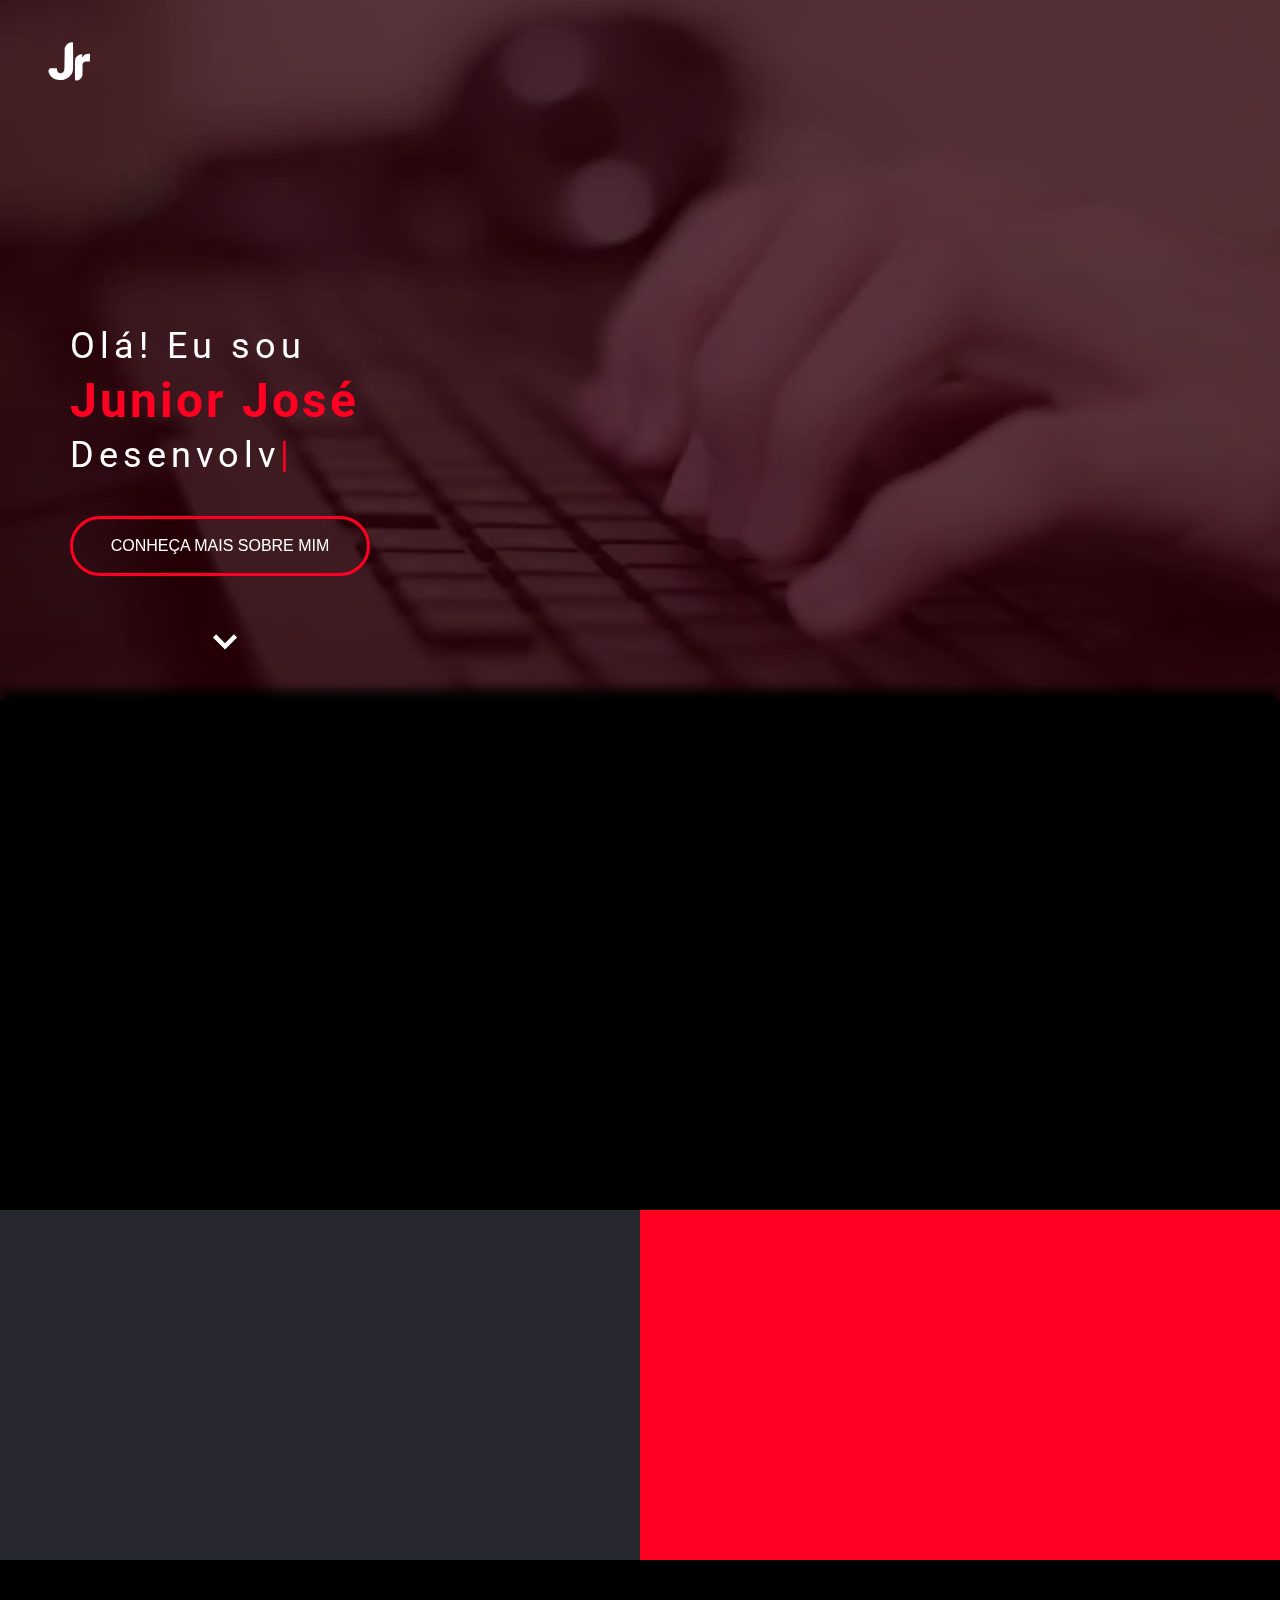
<file: index.html>
<!DOCTYPE html>
<html lang="pt-br">
<head>
    <meta charset="UTF-8">
    <meta http-equiv="X-UA-Compatible" content="IE=edge">
    <meta name="viewport" content="width=device-width, initial-scale=1.0">
    <link rel="stylesheet" href="/assets/css/style.css">
    <link href="https://unpkg.com/aos@2.3.1/dist/aos.css" rel="stylesheet">
    <link rel="icon" href="/assets/media/Logo.svg">
    <link rel="preconnect" href="https://fonts.gstatic.com">
    <link rel="shortcut icon" href="/assets/media/favicon.ico" type="image/x-icon">
    
    
    <title>Junior's portfolio</title>
</head>
<body>
    
<header>
    <div class="logo"><img src="/assets//media/Logo.svg" alt=""></div>
</header>

<main>
    <div class="overlay"></div>
    <video src="/assets/media/Backgroundloop.mp4" muted loop autoplay></video>
    
    <div class="container">
        <div class="main-area">
            <span>Olá! Eu sou</span>
            <h2>Junior José</h2>
            <span id="message"></span> 
            <button>CONHEÇA MAIS SOBRE MIM</button>
            <div class="arrow">
               <img src="/assets/media/arrow logo.svg" alt="">  
            </div>
            
        </div>
    </div>
</main>

<article>
    <div class="container">
        <div class="about-area">
            <div class="about1" data-aos='fade-right' data-aos-offset="250" data-aos-duration="3000" >
                <img class='key1' src="/assets/media/{.svg" alt="">
                <h3>Meu nome é <span>Junior José</span>, sou <span>desenvolvedor</span>, meu foco é resolver problemas por meio de algoritmos.</h3>
            </div>
            <div class="about2" data-aos="fade-left" data-aos-offset="100" data-aos-duration="3000" >
                <h3>Estudante de <span>Ciência da Computação-UFCG</span>, atualmente, busco aprimorar-me no deselvolvimento web.</h3>
                <img src="/assets/media/}.svg" alt="">
            </div>
        </div>
    </div>
</article>

<section>
    <div class="asp">
        <div class="left">
        <div class="left-text" data-aos='fade-right' data-aos-duration="3000">
            <div class="left-title">Aspirante a Front-end Developer</div>
            <div class="left-desc">Desenvolvo o básico do Front-end, viso ser um ninja javascript.</div>
        </div>
        </div>
        <div class="right">
            <div class="right-text" data-aos='fade-left' data-aos-duration="3000">
                <div class="right-title">Aspirante a Back-end Developer</div>
                <div class="right-desc">Aprofundando meus conhecimentos em Python e Java.</div>
            </div>
        </div>
    </div>
    
</section>



<section>
    <div class="container">
        <div class="title" data-aos='fade-up' data-aos-delay="500" data-aos-duration="3000">Minhas skills</div>

        <div class="stack-area">
            <div class="stack1" data-aos='fade-left' data-aos-offset="300" data-aos-delay="500" data-aos-duration="3000">
                <img src="/assets/media/Group 2.svg" alt="">
                <div class="stack1-text">
                    <div class="">
                        <div class="stack-title">Python</div>
                        <div class="stack-desc">2 anos de experiência</div>
                    </div>
                    <div class="">
                        <div class="stack-title">Java</div>
                        <div class="stack-desc">1 anos de experiência</div>
                    </div>
                    <div class="">
                        <div class="stack-title">JAVASCRIPT</div>
                        <div class="stack-desc">3 meses de experiência</div>
                    </div>
                </div>
            </div>
            <img src="/assets/media/tela-carreira 1.svg" alt="" data-aos='fade-up' data-aos-duration="3000">
            <div class="stack2" data-aos='fade-right' data-aos-delay="500" data-aos-duration="3000">
                <div class="stack2-text">
                    <div class="">
                        <div class="stack-title">HTML5</div>
                        <div class="stack-desc">4 meses de experiência</div>
                    </div>
                    <div class="">
                        <div class="stack-title">CSS3</div>
                        <div class="stack-desc">4 meses de experiência</div>
                    </div>
                    <div class="">
                        <div class="stack-title">REACTJS</div>
                        <div class="stack-desc">1 mês de experiência</div>
                    </div>
                </div>
                <img src="/assets/media/Group 2.svg" alt="">
            </div>
        </div>

    </div>
</section>


<main class="cards" data-aos="fade-up">
    <section class="card project" data-aos='fade-up' data-aos-delay="100" data-aos-duration="3000">
        <div class="icon">
            <img src="../assets/media/code-solid.svg" alt="project">
        </div>
        <h3>Snake Game.</h3>
        <span>Jogo feito em Python, usando a biblioteca Pygame.</span>
        <button><a href="https://github.com/juniorjse/Snake-Game" target="blank">Saiba mais</a></button>
    </section>
    <section class="card project" data-aos='fade-up' data-aos-delay="300" data-aos-duration="3000">
        <div class="icon">
            <img src="../assets/media/code-solid.svg" alt="project">
        </div>
        <h3>Stopwatch.</h3>
        <span>Cronometro digital feito com HTML5, CSS3 e JavaScript.</span>
        <button><a href="https://github.com/juniorjse/Stopwatch" target="blank">Saiba mais</a></button>
    </section>
    <section class="card project" data-aos='fade-up' data-aos-delay="300" data-aos-duration="3000">
        <div class="icon">
            <img src="../assets/media/code-solid.svg" alt="project">
        </div>
        <h3>Landing page AstroBot.</h3>
        <span>Landing page do AstroBot, da Playstation, feito com HTML5, CSS3, JavaScript e jQuery.</span>
        <button><a href="https://github.com/juniorjse/Landing_Page_Astro" target="blank">Saiba mais</a></button>
    </section>
</main>




<section>
    
    <div class="container">
        <div class="title" data-aos="fade-up" data-aos-delay="500" data-aos-duration="3000">Contato</div>
        <div class="contact">
            <a class="linkedin" href="https://www.linkedin.com/in/junior-j-silva" target="_blank" data-aos='fade-up' data-aos-delay="100" data-aos-duration="3000"><img src="/assets/media/Linkedin.svg" alt=""></a>
            <a class="git" href="https://github.com/juniorjse" target="_blank" data-aos='fade-up' data-aos-delay="200" data-aos-duration="3000"><img src="/assets/media/Github.svg" alt=""></a>
            <a class="email" href="mailto:junior.silva@ccc.ufcg.edu.br" target="_blank" data-aos='fade-up' data-aos-delay="300" data-aos-duration="3000"><img src="/assets/media/Email.svg" alt=""></a>
            <a class="wp" href="https://api.whatsapp.com/send?phone=5583998167876&text=Ol%C3%A1%20Junior%2C%20vim%20atrav%C3%A9s%20do%20seu%20portf%C3%B3lio." target="_blank" data-aos='fade-up' data-aos-delay="400" data-aos-duration="3000"><img src="/assets/media/Wp.svg" alt=""></a>
        </div>
    </div>
</section>
<div class="footer-line"></div>
<footer>
    <div class="container">
        <div class="footer-area">
            <div class="copy">© 2022 Junior José |<span style="color: rgb(0, 0, 0);">.</span></div>
            <div class="powered">Powered by <img src="/assets/media/Logo.svg" alt=""></div>
        </div>
    </div>
</footer>


</body>

<script src="/script.js"></script>
<script src="https://unpkg.com/aos@2.3.1/dist/aos.js"></script>
<script>AOS.init();</script>
</html>
</file>
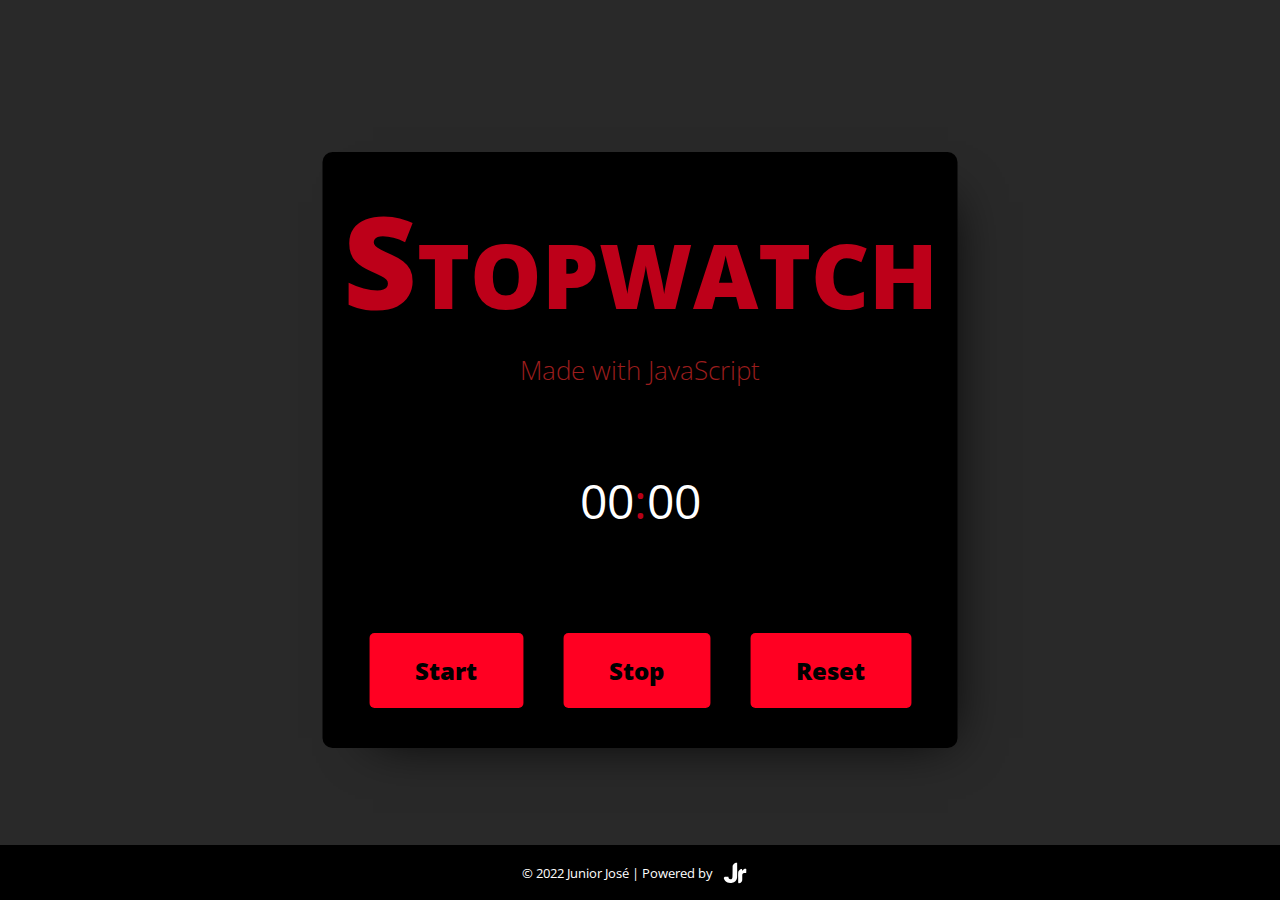
<file: 01-Stopwatch/index.html>
<!DOCTYPE html>
<html lang="pt-br">
<head>
    <meta charset="UTF-8">
    <meta http-equiv="X-UA-Compatible" content="IE=edge">
    <meta name="viewport" content="width=device-width, initial-scale=1.0">
    <meta http-equiv="X-UA-Compatible" content="ie=edge" />
    <title>Stopwatch</title>
    <link rel="stylesheet" href="styles/style.css">
    <link rel="shortcut icon" href="/assets/media/favicon.ico" type="image/x-icon">

</head>
<body>
  <main>
    <header>
        <h1>Stopwatch</h1>
        <h2>Made with JavaScript</h2>
    </header>
    <p><span id="seconds">00</span>:<span id="tens">00</span></p>

    <section  class="btn-wrapper">
        <button id="btn-start">Start</button>
        <button id="btn-stop">Stop</button>
        <button id="btn-reset">Reset</button>

    </section>
  </main>
  <div class="footer-line"></div>
  <footer>
      <div class="container">
          <div class="footer-area">
              <div class="copy">© 2022 Junior José |<span style="color: rgb(0, 0, 0);">.</span></div>
              <div class="powered">Powered by <img src="/assets/media/Logo.svg" alt=""></div>
          </div>
      </div>
  </footer>
</body>
<script src="js/scripts.js"></script>
</html>
</file>
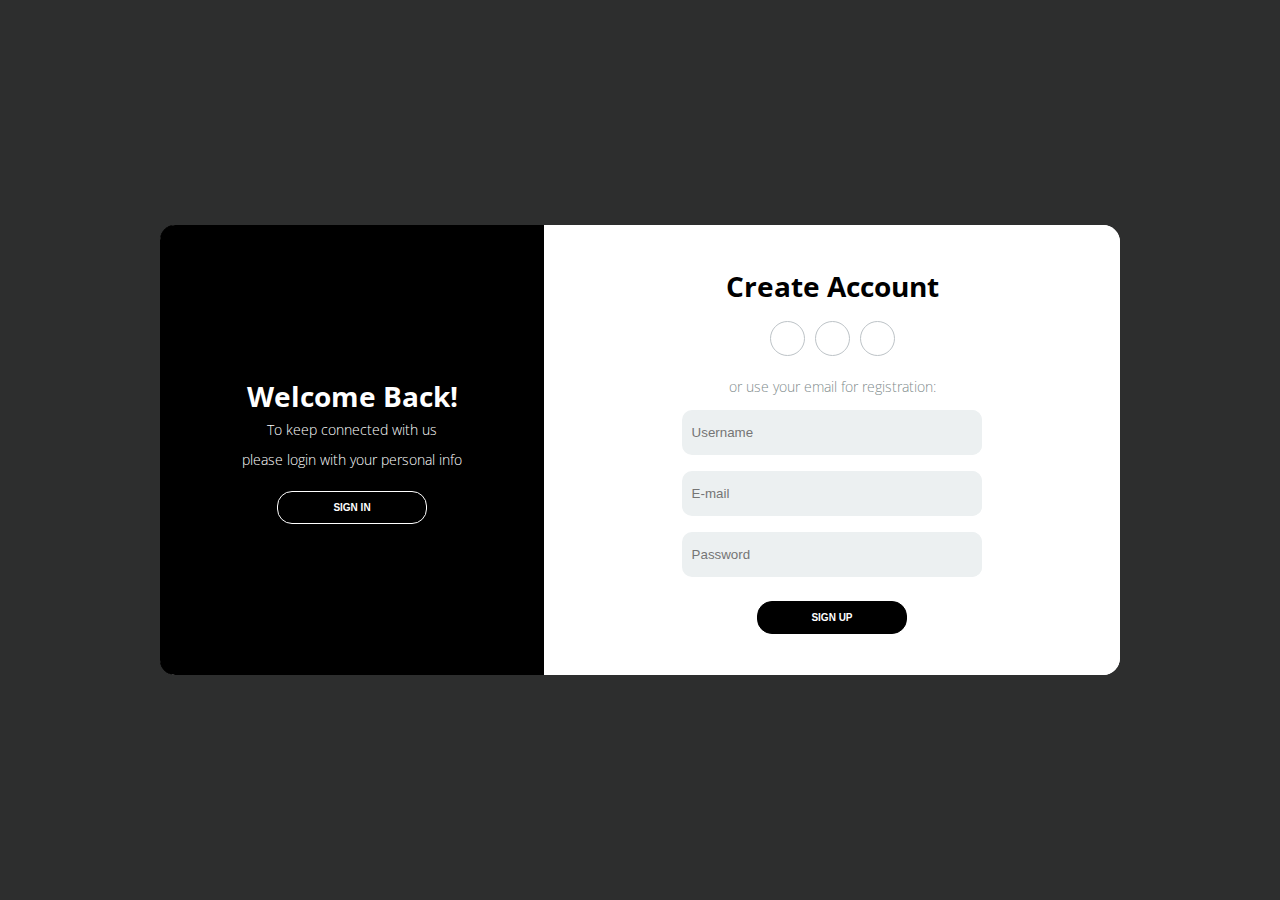
<file: 02-login_signup/index.html>
<!DOCTYPE html>
<html lang="pt-br">
  <head>
    <meta charset="UTF-8" />
    <meta name="viewport" content="width=device-width, initial-scale=1.0" />
    <meta http-equiv="X-UA-Compatible" content="ie=edge" />
    <title>Login</title>
    <link rel="stylesheet" href="css/style.css" />
    <link rel="shortcut icon" href="/assets/media/favicon.ico" type="image/x-icon">


    <link
      rel="stylesheet"
      href="https://use.fontawesome.com/releases/v5.8.2/css/all.css"
      integrity="sha384-oS3vJWv+0UjzBfQzYUhtDYW+Pj2yciDJxpsK1OYPAYjqT085Qq/1cq5FLXAZQ7Ay"
      crossorigin="anonymous"
    />
  </head>
  <body>
    <div class="container">
      <div class="content first-content">
        <div class="first-column">
          <h2 class="title title-primary">welcome back!</h2>
          <p class="description description-primary">
            To keep connected with us
          </p>
          <p class="description description-primary">
            please login with your personal info
          </p>
          <button id="signin" class="btn btn-primary">sign in</button>
        </div>
        <div class="second-column">
          <h2 class="title title-second">create account</h2>
          <div class="social-media">
            <ul class="list-social-media">
              <a class="link-social-media" href="#">
                <li class="item-social-media">
                  <i class="fab fa-twitter"></i>
                </li>
              </a>
              <a class="link-social-media" href="#">
                <li class="item-social-media">
                  <i class="fab fa-google-plus-g"></i>
                </li>
              </a>
              <a class="link-social-media" href="#">
                <li class="item-social-media">
                  <i class="fab fa-linkedin-in"></i>
                </li>
              </a>
            </ul>
          </div>
          <!-- social media -->
          <p class="description description-second">
            or use your email for registration:
          </p>
          <form class="form">
            <label class="label-input" for="">
              <i class="far fa-user icon-modify"></i>
              <input type="text" placeholder="Username" />
            </label>

            <label class="label-input" for="">
              <i class="far fa-envelope icon-modify"></i>
              <input type="email" placeholder="E-mail" />
            </label>

            <label class="label-input" for="">
              <i class="fas fa-lock icon-modify"></i>
              <input type="password" placeholder="Password" />
            </label>

            <button class="btn btn-second">sign up</button>
          </form>
        </div>
        <!-- second column -->
      </div>
      <!-- first content -->
      <div class="content second-content">
        <div class="first-column">
          <h2 class="title title-primary">hello, friend!</h2>
          <p class="description description-primary">
            Enter your personal details
          </p>
          <p class="description description-primary">
            and start journey with us
          </p>
          <button id="signup" class="btn btn-primary">sign up</button>
        </div>
        <div class="second-column">
          <h2 class="title title-second">sign in</h2>
          <div class="social-media">
            <ul class="list-social-media">
              <a class="link-social-media" href="#">
                <li class="item-social-media">
                  <i class="fab fa-twitter"></i>
                </li>
              </a>
              <a class="link-social-media" href="#">
                <li class="item-social-media">
                  <i class="fab fa-google-plus-g"></i>
                </li>
              </a>
              <a class="link-social-media" href="#">
                <li class="item-social-media">
                  <i class="fab fa-linkedin-in"></i>
                </li>
              </a>
            </ul>
          </div>
          <!-- social media -->
          <p class="description description-second">
            or use your email account:
          </p>
          <form class="form">
            <label class="label-input" for="">
              <i class="far fa-envelope icon-modify"></i>
              <input type="email" placeholder="E-mail" />
            </label>

            <label class="label-input" for="">
              <i class="fas fa-lock icon-modify"></i>
              <input type="password" placeholder="Password" />
            </label>

            <a class="password" href="#">forgot your password?</a>
            <button class="btn btn-second">sign in</button>
          </form>
        </div>
        <!-- second column -->
      </div>
      <!-- second-content -->
    </div>
    <script src="js/app.js"></script>
  </body>
</html>
</file>
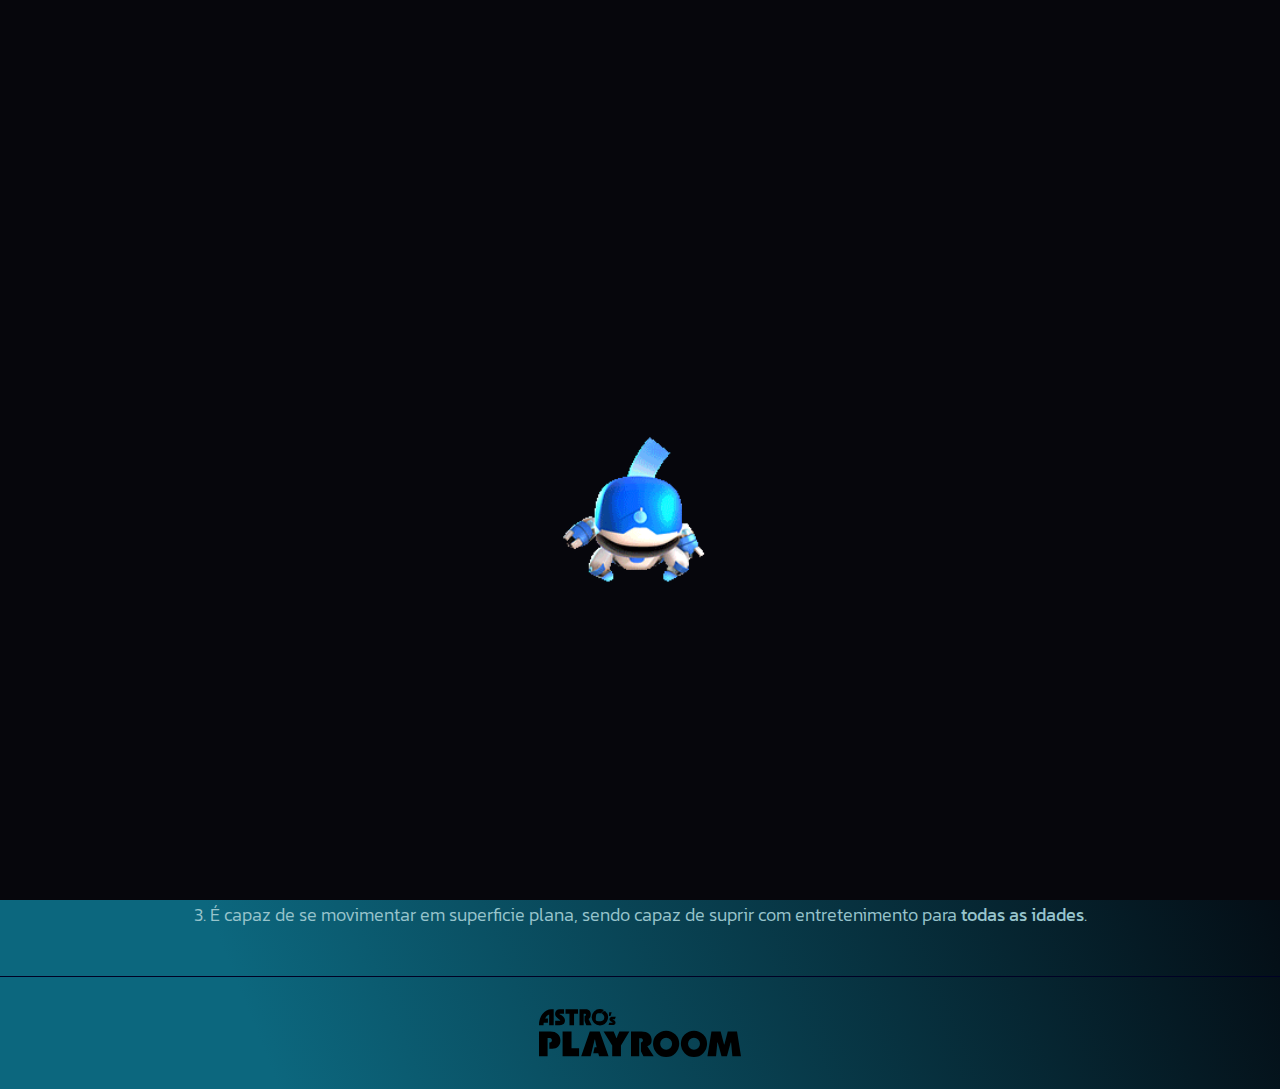
<file: 03-landing-astro/index.html>
<!DOCTYPE html>
<html lang="pt-br">
<head>
    <meta charset="UTF-8">
    <meta http-equiv="X-UA-Compatible" content="IE=edge">
    <meta name="viewport" content="width=device-width, initial-scale=1.0">
    <meta name="description" content="Um bot que irá moderar e deixar a sua comunidade segura e fácil">
    <link rel="stylesheet" type="text/css" href="styles.css">
    <script type="text/javascript" src="astro.js"></script>
    <link rel="shortcut icon" href="./img/favicon.ico" type="image/x-icon">
    <title>Astro's Room</title>
</head>


<body>

<div id="preload" class="preload"></div>


    <header class="cabecalho">
        <img class="cabecalho-imagem" src="img/Logo.png" alt="Logo Playstation">
        <nav class="cabecalho-menu">
            <a class="cabecalho-menu-item">Página Inicial</a>
            <a  class="cabecalho-menu-item">Interações</a>
            <a  class="cabecalho-menu-item">Produtos Astro's</a>
            <a  class="cabecalho-menu-item">Comandos</a>
        </nav>
    </header>

    <main class="conteudo">
        <section class="conteudo-principal">
          <div class="conteudo-principal-escrito">
            <h1 class="conteudo-principal-titulo">Astro's Room</h1>
            <h2 class="conteudo-principal-subtitulo">Para comandos de voz, diga <strong>Astro's</strong>!</h2>
            <button class="conteudo-principal-escrito-botao">Saiba mais</button>
          </div>
          <img class="conteudo-principal-imagem"src="img/Astro's Playroom Render.png" alt="Astro's Playroom">  
        </section>

        <section class="conteudo-secundario">
            <h3 class="conteudo-secundario-titulo">O que ele/ela faz por você?</h3>
            <p class="conteudo-secundario-paragrafo">1. Conecta com qualquer <strong>dispositivo de voz</strong>, sem necessidade de intermediações para <strong>dispositivos desatualizados</strong>.</p>
            <p class="conteudo-secundario-paragrafo">2. Consegue conectar e reconhecer comandos de voz mesmo em <strong>modo off-line</strong>.</p>
            <p class="conteudo-secundario-paragrafo">3. É capaz de se movimentar em superficie plana, sendo capaz de suprir com entretenimento para <strong>todas as idades</strong>.</p>
        </section>
    </main>

    <footer class="rodape">
        <img class="rodape-imagem"src="img/Nome Astro's Playroom.svg" alt="Astro's Playroom">
    </footer>
</body>


</html>
</file>
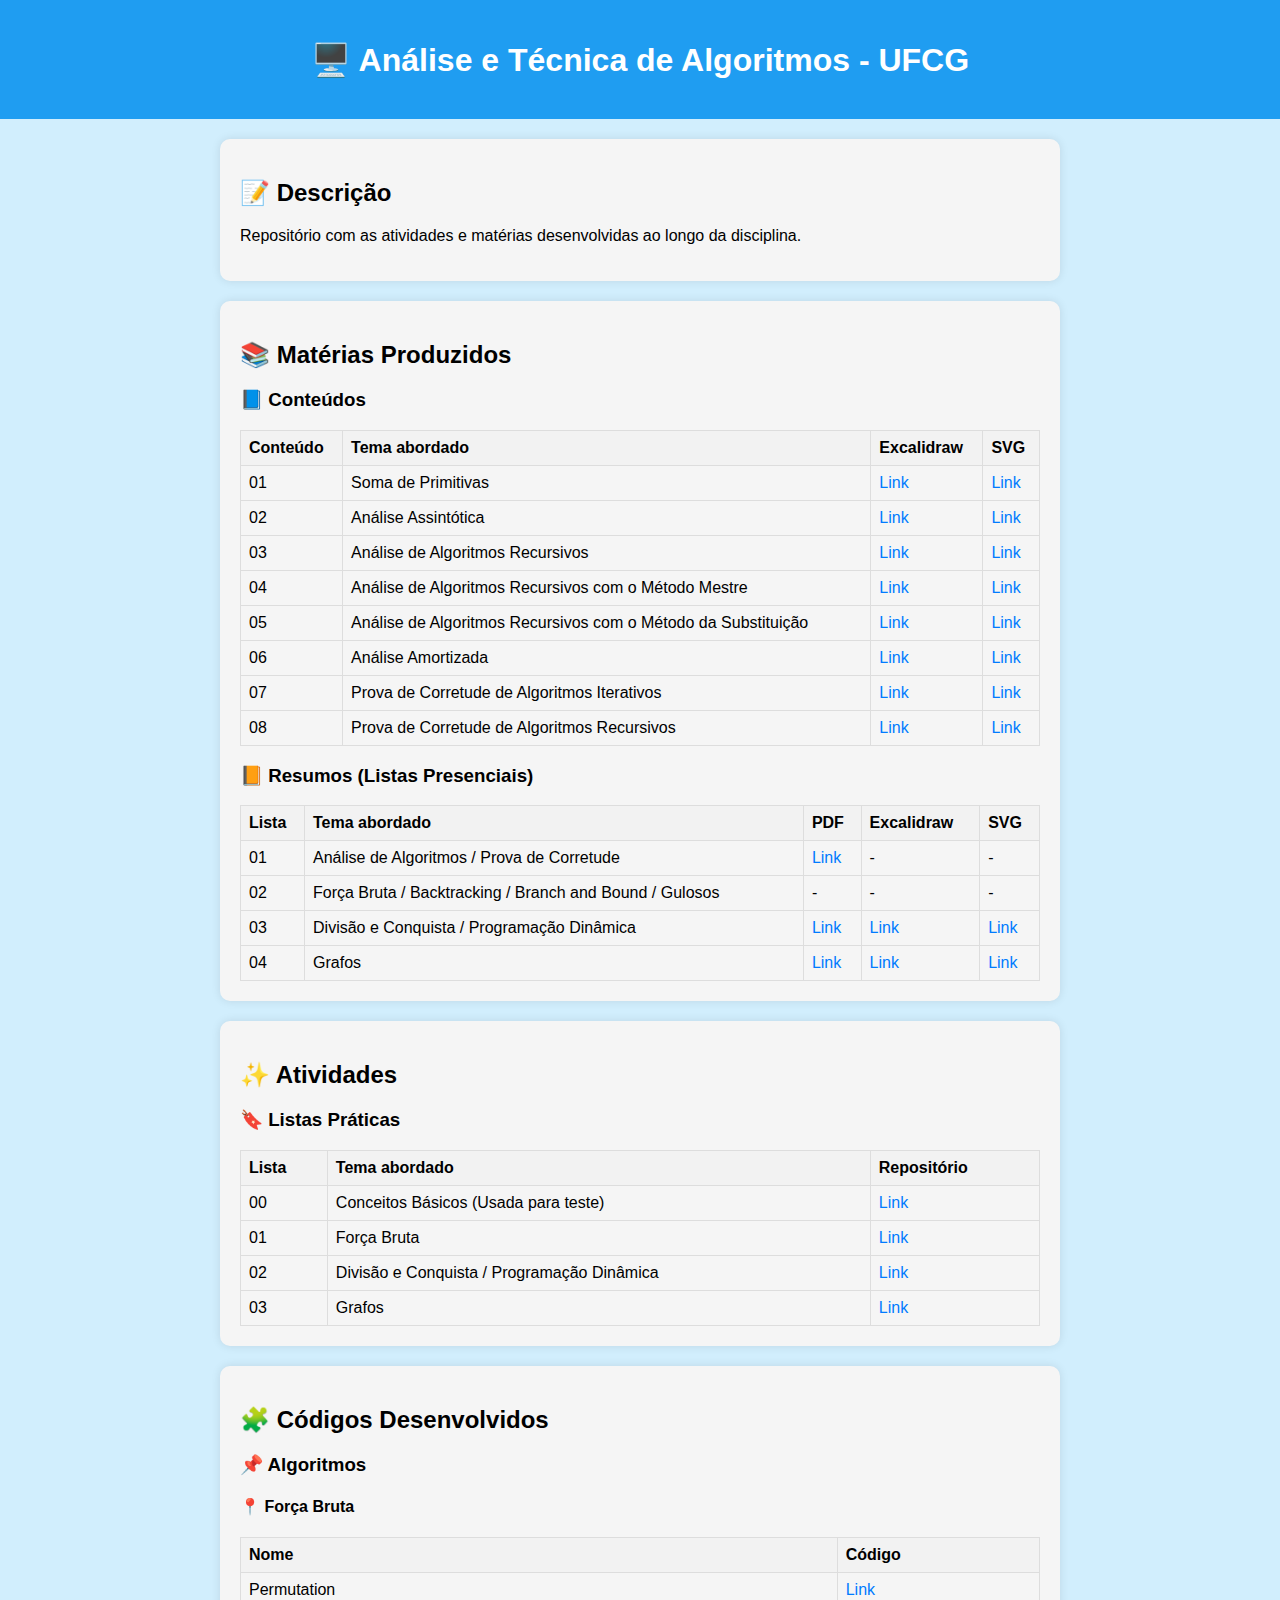
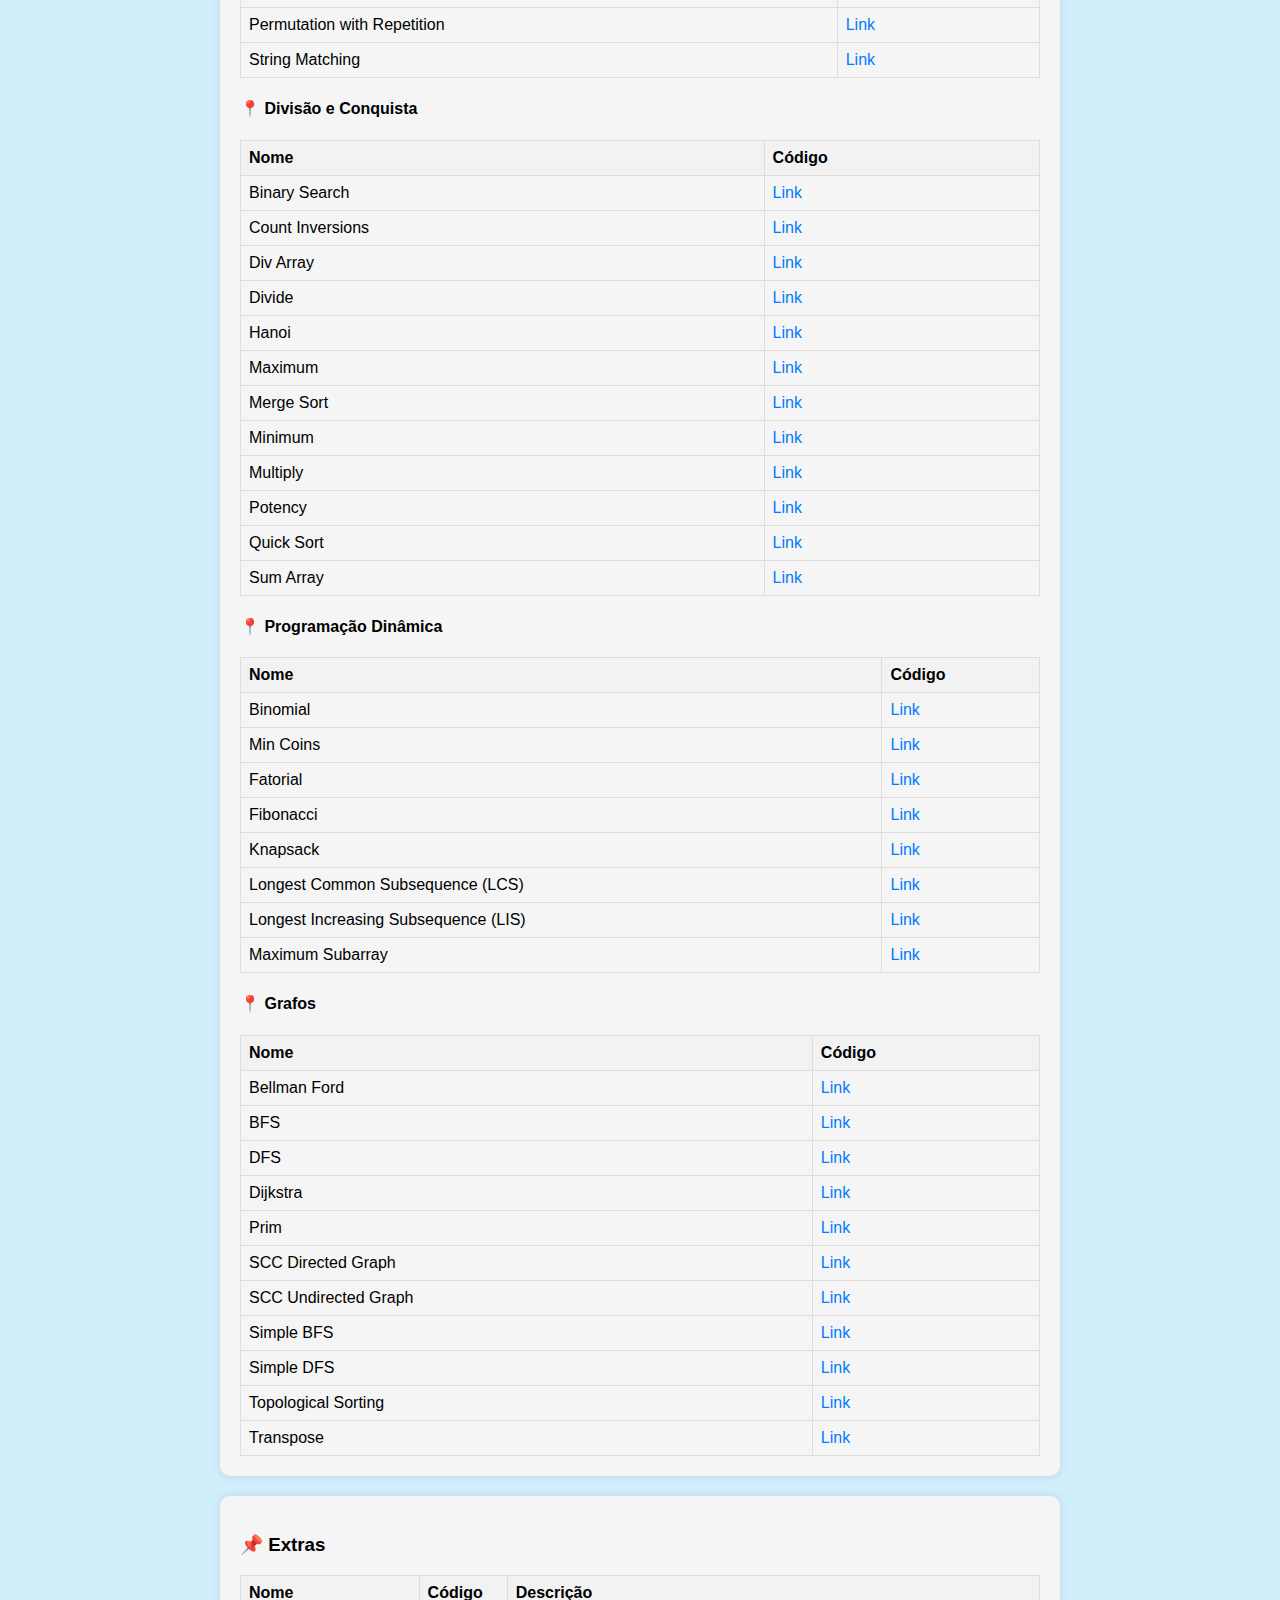
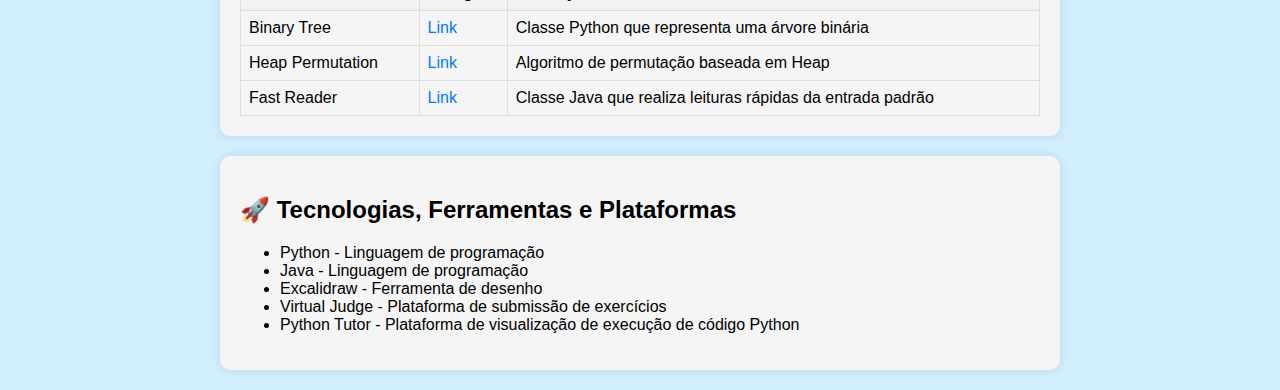
<file: LATA/README.html>
<!DOCTYPE html>
<html lang="en">

<head>
  <meta charset="UTF-8">
  <meta http-equiv="X-UA-Compatible" content="IE=edge">
  <meta name="viewport" content="width=device-width, initial-scale=1.0">
  <title>Análise e Técnica de Algoritmos - UFCG</title>
  <style>
    /* Your CSS styles here */
    body {
      font-family: Arial, sans-serif;
      margin: 0;
      padding: 0;
      background-color: rgb(209, 238, 253);
    }

    header {
      background-color: #1f9df1;
      color: white;
      padding: 20px;
      text-align: center;
    }

    h1 {
      margin-bottom: 20px;
    }

    .center {
      display: flex;
      justify-content: center;
      align-items: center;
      min-height: 100vh;
      flex-direction: column;
    }

    .section {
      padding: 20px;
      max-width: 800px;
      margin: 20px auto;
      background-color: #f5f5f5;
      border-radius: 10px;
      box-shadow: 0 0 10px rgba(0, 0, 0, 0.1);
    }

    .table {
      border-collapse: collapse;
      width: 100%;
    }

    th,
    td {
      border: 1px solid #ddd;
      padding: 8px;
      text-align: left;
    }

    th {
      background-color: #f2f2f2;
    }

    a {
      color: #007bff;
      text-decoration: none;
    }

    a:hover {
      text-decoration: underline;
    }
  </style>
</head>

<body>
  <header>
    <h1>🖥️ Análise e Técnica de Algoritmos - UFCG</h1>
  </header>

  <div class="section">
    <h2>📝 Descrição</h2>
    <p>Repositório com as atividades e matérias desenvolvidas ao longo da disciplina.</p>
  </div>



  <div class="section">
    <h2>📚 Matérias Produzidos</h2>
    <h3>📘 Conteúdos</h3>
    <table class="table">
      <tr>
        <th>Conteúdo</th>
        <th>Tema abordado</th>
        <th>Excalidraw</th>
        <th>SVG</th>
      </tr>
      <tr>
        <td>01</td>
        <td>Soma de Primitivas</td>
        <td><a href="materias/conteudos/1.%20soma_primitivas.excalidraw" target="blank">Link</a></td>
        <td><a href="materias/conteudos/1.%20soma_primitivas.svg" target="blank">Link</a></td>
      </tr>
      <tr>
        <td>02</td>
        <td>Análise Assintótica</td>
        <td><a href="materias/conteudos/2.%20analise_assintotica.excalidraw" target="blank">Link</a></td>
        <td><a href="materias/conteudos/2.%20analise_assintotica.svg" target="blank">Link</a></td>
      </tr>
      <tr>
        <td>03</td>
        <td>Análise de Algoritmos Recursivos</td>
        <td><a href="materias/conteudos/3.%20analise_algoritmo_recursivo.excalidraw" target="blank">Link</a></td>
        <td><a href="materias/conteudos/3.%20analise_algoritmo_recursivo.svg" target="blank">Link</a></td>
      </tr>
      <tr>
        <td>04</td>
        <td>Análise de Algoritmos Recursivos com o Método Mestre</td>
        <td><a href="materias/conteudos/4.%20analise_algoritmo_recursivo_metodo_mestre.excalidraw" target="blank">Link</a></td>
        <td><a href="materias/conteudos/4.%20analise_algoritmo_recursivo_metodo_mestre.svg" target="blank">Link</a></td>
      </tr>
      <tr>
        <td>05</td>
        <td>Análise de Algoritmos Recursivos com o Método da Substituição</td>
        <td><a href="materias/conteudos/5.%20analise_algoritmo_recursivo_metodo_substituicao.excalidraw" target="blank">Link</a></td>
        <td><a href="materias/conteudos/5.%20analise_algoritmo_recursivo_metodo_substituicao.svg" target="blank">Link</a></td>
      </tr>
      <tr>
        <td>06</td>
        <td>Análise Amortizada</td>
        <td><a href="materias/conteudos/6.%20analise_amortizada.excalidraw" target="blank">Link</a></td>
        <td><a href="materias/conteudos/6.%20analise_amortizada.svg" target="blank">Link</a></td>
      </tr>
      <tr>
        <td>07</td>
        <td>Prova de Corretude de Algoritmos Iterativos</td>
        <td><a href="materias/conteudos/7.%20prova%20_de_corretude_de_algoritmos_iterativos.excalidraw" target="blank">Link</a></td>
        <td><a href="materias/conteudos/7.%20prova%20_de_corretude_de_algoritmos_iterativos.svg" target="blank">Link</a></td>
      </tr>
      <tr>
        <td>08</td>
        <td>Prova de Corretude de Algoritmos Recursivos</td>
        <td><a href="materias/conteudos/8.%20prova%20_de_corretude_de_algoritmos_recursivos.excalidraw" target="blank">Link</a></td>
        <td><a href="materias/conteudos/8.%20prova%20_de_corretude_de_algoritmos_recursivos.svg" target="blank">Link</a></td>
      </tr>
    </table>

    <h3>📙 Resumos (Listas Presenciais)</h3>
    <table class="table">
      <tr>
        <th>Lista</th>
        <th>Tema abordado</th>
        <th>PDF</th>
        <th>Excalidraw</th>
        <th>SVG</th>
      </tr>
      <tr>
        <td>01</td>
        <td>Análise de Algoritmos / Prova de Corretude</td>
        <td><a href="materias/resumos/Lista_01.pdf" target="blank">Link</a></td>
        <td>-</td>
        <td>-</td>
      </tr>
      <tr>
        <td>02</td>
        <td>Força Bruta / Backtracking / Branch and Bound / Gulosos</td>
        <td>-</td>
        <td>-</td>
        <td>-</td>
      </tr>
      <tr>
        <td>03</td>
        <td>Divisão e Conquista / Programação Dinâmica</td>
        <td><a href="materias/resumos/Lista_03.pdf" target="blank">Link</a></td>
        <td><a href="materias/resumos/Lista_03.excalidraw" target="blank">Link</a></td>
        <td><a href="materias/resumos/Lista_03.svg" target="blank">Link</a></td>
      </tr>
      <tr>
        <td>04</td>
        <td>Grafos</td>
        <td><a href="materias/resumos/Lista_04.pdf" target="blank">Link</a></td>
        <td><a href="materias/resumos/Lista_04.excalidraw" target="blank">Link</a></td>
        <td><a href="materias/resumos/Lista_04.svg" target="blank">Link</a></td>
      </tr>
    </table>
  </div>

  <div class="section">
    <h2>✨ Atividades</h2>
    <h3>🔖 Listas Práticas</h3>
    <table class="table">
      <tr>
        <th>Lista</th>
        <th>Tema abordado</th>
        <th>Repositório</th>
      </tr>
      <tr>
        <td>00</td>
        <td>Conceitos Básicos (Usada para teste)</td>
        <td><a href="atividades/listas/lp_00/" target="blank">Link</a></td>
      </tr>
      <tr>
        <td>01</td>
        <td>Força Bruta</td>
        <td><a href="atividades/listas/lp_01/" target="blank">Link</a></td>
      </tr>
      <tr>
        <td>02</td>
        <td>Divisão e Conquista / Programação Dinâmica</td>
        <td><a href="atividades/listas/lp_02/" target="blank">Link</a></td>
      </tr>
      <tr>
        <td>03</td>
        <td>Grafos</td>
        <td><a href="atividades/listas/lp_03/" target="blank">Link</a></td>
      </tr>
    </table>
  </div>

  <div class="section">
    <h2>🧩 Códigos Desenvolvidos</h2>
    <h3>📌 Algoritmos</h3>
    <h4>📍 Força Bruta</h4>
    <table class="table">
      <tr>
        <th>Nome</th>
        <th>Código</th>
      </tr>
      <tr>
        <td>Permutation</td>
        <td><a href="codigos/algoritmos/forca_bruta/permutation.py" target="blank">Link</a></td>
      </tr>
      <tr>
        <td>Permutation with Repetition</td>
        <td><a href="codigos/algoritmos/forca_bruta/permutation_with_repetition.py" target="blank">Link</a></td>
      </tr>
      <tr>
        <td>String Matching</td>
        <td><a href="codigos/algoritmos/forca_bruta/string_matching.py" target="blank">Link</a></td>
      </tr>
    </table>

    <h4>📍 Divisão e Conquista</h4>
    <table class="table">
      <tr>
        <th>Nome</th>
        <th>Código</th>
      </tr>
      <tr>
        <td>Binary Search</td>
        <td><a href="codigos/algoritmos/divisao_conquista/binary_search.py" target="blank">Link</a></td>
      </tr>
      <tr>
        <td>Count Inversions</td>
        <td><a href="codigos/algoritmos/divisao_conquista/count_inversions.py" target="blank">Link</a></td>
      </tr>
      <tr>
        <td>Div Array</td>
        <td><a href="codigos/algoritmos/divisao_conquista/div_array.py" target="blank">Link</a></td>
      </tr>
      <tr>
        <td>Divide</td>
        <td><a href="codigos/algoritmos/divisao_conquista/divide.py" target="blank">Link</a></td>
      </tr>
      <tr>
        <td>Hanoi</td>
        <td><a href="codigos/algoritmos/divisao_conquista/hanoi.py" target="blank">Link</a></td>
      </tr>
      <tr>
        <td>Maximum</td>
        <td><a href="codigos/algoritmos/divisao_conquista/maximum.py" target="blank">Link</a></td>
      </tr>
      <tr>
        <td>Merge Sort</td>
        <td><a href="codigos/algoritmos/divisao_conquista/merge_sort.py" target="blank">Link</a></td>
      </tr>
      <tr>
        <td>Minimum</td>
        <td><a href="codigos/algoritmos/divisao_conquista/minimum.py" target="blank">Link</a></td>
      </tr>
      <tr>
        <td>Multiply</td>
        <td><a href="codigos/algoritmos/divisao_conquista/multiply.py" target="blank">Link</a></td>
      </tr>
      <tr>
        <td>Potency</td>
        <td><a href="codigos/algoritmos/divisao_conquista/potency.py" target="blank">Link</a></td>
      </tr>
      <tr>
        <td>Quick Sort</td>
        <td><a href="codigos/algoritmos/divisao_conquista/quick_sort.py" target="blank">Link</a></td>
      </tr>
      <tr>
        <td>Sum Array</td>
        <td><a href="codigos/algoritmos/divisao_conquista/sum_array.py" target="blank">Link</a></td>
      </tr>
    </table>

    <h4>📍 Programação Dinâmica</h4>
    <table class="table">
      <tr>
        <th>Nome</th>
        <th>Código</th>
      </tr>
      <tr>
        <td>Binomial</td>
        <td><a href="codigos/algoritmos/programacao_dinamica/binomial.py" target="blank">Link</a></td>
      </tr>
      <tr>
        <td>Min Coins</td>
        <td><a href="codigos/algoritmos/programacao_dinamica/min_coins.py" target="blank">Link</a></td>
      </tr>
      <tr>
        <td>Fatorial</td>
        <td><a href="codigos/algoritmos/programacao_dinamica/fatorial.py" target="blank">Link</a></td>
      </tr>
      <tr>
        <td>Fibonacci</td>
        <td><a href="codigos/algoritmos/programacao_dinamica/fibonacci.py" target="blank">Link</a></td>
      </tr>
      <tr>
        <td>Knapsack</td>
        <td><a href="codigos/algoritmos/programacao_dinamica/knapsack.py" target="blank">Link</a></td>
      </tr>
      <tr>
        <td>Longest Common Subsequence (LCS)</td>
        <td><a href="codigos/algoritmos/programacao_dinamica/longest_common_subsequence.py" target="blank">Link</a></td>
      </tr>
      <tr>
        <td>Longest Increasing Subsequence (LIS)</td>
        <td><a href="codigos/algoritmos/programacao_dinamica/longest_increasing_subsequence.py" target="blank">Link</a></td>
      </tr>
      <tr>
        <td>Maximum Subarray</td>
        <td><a href="codigos/algoritmos/programacao_dinamica/maximum_subarray.py" target="blank">Link</a></td>
      </tr>
    </table>
  
    <h4>📍 Grafos</h4>
    <table class="table">
      <tr>
        <th>Nome</th>
        <th>Código</th>
      </tr>
      <tr>
        <td>Bellman Ford</td>
        <td><a href="codigos/algoritmos/grafos/bellman_ford.py" target="blank">Link</a></td>
      </tr>
      <tr>
        <td>BFS</td>
        <td><a href="codigos/algoritmos/grafos/bfs.py" target="blank">Link</a></td>
      </tr>
      <tr>
        <td>DFS</td>
        <td><a href="codigos/algoritmos/grafos/dfs.py" target="blank">Link</a></td>
      </tr>
      <tr>
        <td>Dijkstra</td>
        <td><a href="codigos/algoritmos/grafos/dijkstra.py" target="blank">Link</a></td>
      </tr>
      <tr>
        <td>Prim</td>
        <td><a href="codigos/algoritmos/grafos/prim.py" target="blank">Link</a></td>
      </tr>
      <tr>
        <td>SCC Directed Graph</td>
        <td><a href="codigos/algoritmos/grafos/scc_directed_graph.py" target="blank">Link</a></td>
      </tr>
      <tr>
        <td>SCC Undirected Graph</td>
        <td><a href="codigos/algoritmos/grafos/scc_undirected_graph.py" target="blank">Link</a></td>
      </tr>
      <tr>
        <td>Simple BFS</td>
        <td><a href="codigos/algoritmos/grafos/simple_bfs.py" target="blank">Link</a></td>
      </tr>
      <tr>
        <td>Simple DFS</td>
        <td><a href="codigos/algoritmos/grafos/simple_dfs.py" target="blank">Link</a></td>
      </tr>
      <tr>
        <td>Topological Sorting</td>
        <td><a href="codigos/algoritmos/grafos/topological_sorting.py" target="blank">Link</a></td>
      </tr>
      <tr>
        <td>Transpose</td>
        <td><a href="codigos/algoritmos/grafos/transpose.py" target="blank">Link</a></td>
      </tr>
    </table>
  </div>


  <div class="section">

    <h3>📌 Extras</h3>
    <table class="table">
      <tr>
        <th>Nome</th>
        <th>Código</th>
        <th>Descrição</th>
      </tr>
      <tr>
        <td>Binary Tree</td>
        <td><a href="codigos/extras/binary_tree.py" target="blank">Link</a></td>
        <td>Classe Python que representa uma árvore binária</td>
      </tr>
      <tr>
        <td>Heap Permutation</td>
        <td><a href="codigos/extras/heap_permutation.py" target="blank">Link</a></td>
        <td>Algoritmo de permutação baseada em Heap</td>
      </tr>
      <tr>
        <td>Fast Reader</td>
        <td><a href="codigos/extras/FastReader.java" target="blank">Link</a></td>
        <td>Classe Java que realiza leituras rápidas da entrada padrão</td>
      </tr>
    </table>
  </div>
  </div>

  <div class="section">
    <h2>🚀 Tecnologias, Ferramentas e Plataformas</h2>
    <ul>
      <li>Python - Linguagem de programação</li>
      <li>Java - Linguagem de programação</li>
      <li>Excalidraw - Ferramenta de desenho</li>
      <li>Virtual Judge - Plataforma de submissão de exercícios</li>
      <li>Python Tutor - Plataforma de visualização de execução de código Python</li>
    </ul>
  </div>

</body>

</html>
</file>
<file: assets/css/style.css>
@charset "UTF-8";

@import url("https://fonts.googleapis.com/css2?family=Roboto:wght@400;500;700&display=swap");
body::-webkit-scrollbar {
  width: 0;
}

body, html {
  overflow-x: hidden;
}

body {
  background-color: #000;
  margin: 0;
  font-family: "Roboto", sans-serif;
}

.container {
  box-sizing: border-box;
  max-width: 1200px;
  margin: auto;
  padding: 50px 30px;
}
@media (max-width: 400px) {
  .container {
    padding: 50px 15px;
  }
}
@media (max-width: 340px) {
  .container {
    padding: 50px 0;
  }
}

header .logo {
  padding: 40px;
}

main video {
  position: absolute;
  top: 0;
  left: 0;
  width: 100%;
  height: 700px;
  object-fit: cover;
  z-index: -100;
}
main .overlay {
  background: rgba(61, 0, 11, 0.589);
  width: 100%;
  height: 700px;
  position: absolute;
  top: 0;
  z-index: -99;
}

.main-area {
  display: flex;
  flex-direction: column;
  margin-top: 150px;
}

@media (max-width: 340px) {
  .main-area {
    padding-left: 10px;
  }
}

.main-area span {
  font-size: 36px;
  color: #fff;
  letter-spacing: 5px;
}

@media (max-width: 600px) {
  .main-area span {
    font-size: 28px;
  }
}

@media (max-width: 505px) {
  .main-area span {
    font-size: 22px;
  }
}

@media (max-width: 350px) {
  .main-area span {
    font-size: 16px;
  }
}

.main-area h2 {
  margin: 5px 0;
  font-size: 48px;
  color: #ff0022;
  font-weight: 700;
  letter-spacing: 3px;
}

@media (max-width: 600px) {
  .main-area h2 {
    font-size: 40px;
  }
}

@media (max-width: 350px) {
  .main-area h2 {
    font-size: 36px;
  }
}

.main-area button {
  width: 300px;
  height: 60px;
  background-color: transparent;
  border: 3px solid #ff0022;
  border-radius: 30px;
  font-size: 16px;
  color: #fff;
  margin-top: 40px;
  transition: 0.6s;

}

@media (max-width: 350px) {
  .main-area button {
    width: 280px;
  }
}

.main-area button:hover {
  background-color: #ff0022;
}

.main-area .arrow img {
  position: relative;
  width: 30px;
  height: 30px;
  margin: 50px 140px;
  animation: bounce 0.6s infinite;
}

@keyframes bounce {
  0% {
    top: 0px;
  }
  50% {
    top: 5px;
  }
  100% {
    top: 0px;
  }
}

article {
  box-shadow: 0px -70px 10px rgba(0, 0, 0, 0.95);
}

article .about-area {
  width: 100%;
  height: 100%;
  display: flex;
  flex-direction: column;
  justify-content: center;
  align-items: center;
  padding: 0 100px;
  box-sizing: border-box;
}

@media (max-width: 650px) {
  article .about-area {
    padding: 20px;
  }
}

article .about-area .about1 {
  width: 100%;
  display: flex;
  align-items: center;
}

@media (max-width: 680px) {
  article .about-area .about1 {
    margin-bottom: 10px;
  }
  article .about-area .about1 img {
    height: 100px;
  }
}

article .about-area .about1 h3 {
  margin: 0;
  margin-left: 10px;
  font-size: 22px;
  color: #fff;
  font-weight: 400;
  width: 500px;
}

article .about-area .about1 h3 span {
  color: #ff0022;
  font-weight: 700;
}

@media (max-width: 680px) {
  article .about-area .about1 h3 {
    font-size: 18px;
  }
}

@media (max-width: 350px) {
  article .about-area .about1 h3 {
    font-size: 14px;
  }
}

article .about-area .about2 {
  width: 100%;
  display: flex;
  justify-content: flex-end;
  display: flex;
  align-items: center;
}

@media (max-width: 680px) {
  article .about-area .about2 img {
    height: 100px;
  }
}

article .about-area .about2 span {
  color: #ff0022;
}

article .about-area .about2 h3 {
  margin: 0;
  margin-right: 10px;
  font-size: 22px;
  color: #fff;
  font-weight: 400;
  width: 500px;
  text-align: end;
}

article .about-area .about2 h3 span {
  color: #ff0022;
  font-weight: 700;
}

@media (max-width: 680px) {
  article .about-area .about2 h3 {
    font-size: 18px;
  }
}

@media (max-width: 350px) {
  article .about-area .about2 h3 {
    font-size: 14px;
  }
}

section {
  display: flex;
}
section .asp {
  display: flex;
  width: 100%;
}

@media (max-width: 700px) {
  section .asp {
    flex-direction: column;
  }
}

section .left {
  display: flex;
  justify-content: flex-end;
  align-items: center;
  width: 50%;
  height: 350px;
  background-color: #282830;
}
@media (max-width: 700px) {
  section .left {
    width: 100%;
  }
}

section .left .left-text {
  width: 280px;
  margin-right: 150px;
}

@media (max-width: 930px) {
  section .left .left-text {
    margin-right: 30px;
  }
}

section .left .left-text .left-title {
  font-size: 22px;
  color: #fff;
  margin-bottom: 14px;
}

section .left .left-text .left-desc {
  font-size: 16px;
  color: #fff;
  margin-top: 15px;
}

section .left .left-text h3 {
  font-size: 22px;
  color: #fff;
  margin-bottom: 15px;
  border-bottom: 2px solid #ff0022;
  padding-bottom: 5px;
  display: inline-block;
}

section .right {
  display: flex;
  justify-content: flex-start;
  align-items: center;
  width: 50%;
  height: 350px;
  background-color: #ff0022;
}

@media (max-width: 700px) {
  section .right {
    width: 100%;
  }
}

section .right .right-text {
  width: 280px;
  margin-left: 150px;
}

@media (max-width: 930px) {
  section .right .right-text {
    margin-left: 30px;
  }
}

section .right .right-text .right-title {
  font-size: 22px;
  color: #fff;
  margin-bottom: 14px;
}

section .right .right-text .right-desc {
  font-size: 16px;
  color: #fff;
  margin-top: 15px;
}

section .right .right-text h3 {
  font-size: 22px;
  color: #fff;
  margin-bottom: 15px;
  border-bottom: 2px solid #fff;
  padding-bottom: 5px;
  display: inline-block;
}

section {
  display: flex;
}

section .title {
  font-size: 28px;
  color: #fff;
  text-align: center;
  margin: 70px 0;
}

section .stack-area {
  width: 100%;
  display: flex;
  justify-content: center;
  align-items: center;
  flex-wrap: wrap;
  margin: 10px auto;
  max-width: 900px;
}

section .stack-area img {
  max-width: 120px;
  margin: 0 20px;
}

section .stack-area .stack1, section .stack-area .stack2 {
  display: flex;
  margin: 0 20px;
  min-width: 150px;
}

section .stack-area .stack1 .stack1-text,
section .stack-area .stack2 .stack2-text {
  margin: 0;
  text-align: center;
  width: 100%;
}

section .stack-area .stack1 .stack-title,
section .stack-area .stack2 .stack-title {
  color: #ff0022;
  font-size: 18px;
  font-weight: 600;
  margin: 16px 0;
  text-align: center;
}

@media (max-width: 749px) {
  section .stack-area {
    margin: 5px auto;
  }
  
  section .stack-area .stack1, section .stack-area .stack2 {
    margin: 5px 10px;
    min-width: 120px;
  }
  
  section .stack-area .stack1 .stack-title,
  section .stack-area .stack2 .stack-title {
    font-size: 16px;
    margin: 10px 0;
  }
  
  .skills-category h3 {
    font-size: 18px;
    margin-bottom: 15px;
  }
}

section .contact {
  display: flex;
  justify-content: center;
  align-items: center;
  padding: 0;
}
@media (max-width: 600px) {
  section .contact {
    flex-wrap: wrap;

  }
}
section .contact .linkedin, section .contact .git, section .contact .email, section .contact .wp {
  display: flex;
  margin: 10px;
  justify-content: center;
  align-items: center;
  width: 100px;
  height: 100px;
  border-radius: 100px;
  background-color: transparent;
  border: 3px solid #ff0022;
  cursor: pointer;

}
section .contact .linkedin:hover, section .contact .git:hover, section .contact .email:hover, section .contact .wp:hover {
  background-color: #ff0022;

}


.footer-line {
  width: 90%;
  height: 2px;
  background-color: #282830;
  margin: 50px auto 0 auto;
}

footer {
  display: flex;
  color: #777;
}
footer .footer-area {
  display: flex;
  justify-content: space-between;
  align-items: center;
}
footer .footer-area .powered {
  display: flex;
  justify-content: center;
  align-items: center;
}
footer .footer-area img {
  width: 25px;
  height: 25px;
  margin: 10px;
}

.main-area p {
  margin: 0;
  display: inline-block;
  animation: blink 0.6s infinite;
  color: #ff0022;
}
@keyframes blink {
  0% {
    opacity: 100%;
  }
  50% {
    opacity: 0%;
  }
  100% {
    opacity: 100%;
  }
}


main.cards {
  display: flex;
  flex-wrap: nowrap;
  overflow-x: auto;
  padding: 32px;
  margin: 20px 0;
  width: 100%;
  scroll-behavior: smooth;
  gap: 24px;
  overflow-y: hidden;
  scrollbar-width: none; /* Hide scrollbar for Firefox */
  -ms-overflow-style: none; /* Hide scrollbar for IE and Edge */
  -webkit-overflow-scrolling: touch; /* Smooth scrolling on iOS */
  box-sizing: border-box;
}

/* Esconder o clone quando ele estiver no final */
main.cards .card-clone {
  opacity: 1;
  transition: opacity 0.5s ease;
}

main.cards::-webkit-scrollbar {
  display: none; /* Hide scrollbar for Chrome, Safari and Opera */
}

main.cards section.card {
  flex: 0 0 auto;
  display: flex;
  flex-direction: column;
  align-items: center;
  text-align: center;
  background: white;
  padding: 32px 24px;
  margin: 5px;
  min-width: 280px;
  border-radius: 7px;
  box-shadow: 0 4px 12px rgba(255, 0, 34, 0.15);
  transition: transform 0.15s, box-shadow 0.15s;
  border: none;
  cursor: pointer;
}

main.cards section.card:hover {
  transform: scale(1.05);
  box-shadow: 0 8px 20px rgba(255, 0, 34, 0.25);
  z-index: 1;
}

main.cards section.card .icon {
  display: flex;
  align-items: center;
  justify-content: center;
  width: 64px;
  height: 64px;
}

main.cards section.card img {
  width: 100%;
  transition: transform 0.3s;
}

main.cards section.card:hover img {
  transform: scale(1.1);
}

main.cards section.card h3 {
  margin: 12px 0;
  color: #333;
}

main.cards section.card span {
  color: #666;
  max-width: 240px;
  margin-bottom: 16px;
}

main.cards section.card button {
  
  padding: 0.5rem 1rem;
  text-transform: uppercase;
  border-radius: 32px;
  border: 0;
  cursor: pointer;
  font-size: 80%;
  font-weight: 500;
  color: #fff;
  margin-bottom: 16px 0;
  
}

main.cards section.card.contact button {
  background: linear-gradient(to right, #ff6666, #ffcbcb);
}
main.cards section.card.shop button {
  background: linear-gradient(to right, #ff3e3e, #ffbbbb);
}

/*botões das castas*/
main.cards section.card.project button {
  background: white;
  border: 2px solid #ff0022;
  color: #ff0022;
  padding: 8px 16px;
  border-radius: 20px;
  cursor: pointer;
  font-weight: bold;
  transition: background-color 0.3s, color 0.3s;
}
/*tremer botão*/
main.cards section.card.project button:hover {
  background: #ff0022;
  color: white;
}

/* Remove trembling animation */
@keyframes treme {
  0% {margin-left: 0;}
  100% {margin-left: 0;}
}
/**/
main.cards section.card button>a {
  text-decoration: none;
  color: #ff0022;
  transition: color 0.3s;
}

main.cards section.card button:hover>a {
  color: white;
}

main.cards section.card.project {
  box-shadow: 0 4px 15px rgba(255, 0, 34, 0.2);
}

@media screen and (max-width: 720px) {
  main.cards {
    padding: 24px 12px;
  }
  
  main.cards section.card {
    min-width: 240px;
    padding: 24px 16px;
  }
}

@media screen and (max-width: 480px) {
  main.cards section.card {
    min-width: 220px;
    padding: 20px 12px;
  }
  
  main.cards section.card h3 {
    font-size: 18px;
  }
  
  main.cards section.card span {
    font-size: 14px;
  }
  
  main.cards section.card button {
    padding: 6px 12px;
    font-size: 14px;
  }
}

/**/


.btnOpenModal {
  font-size: x-large;
  cursor: pointer;
}

hr {
  border: 0px;
}

.modal-container {
  width: 100%;
  height: 100%;
  display: none;
  z-index: 1040;
  justify-content: center;
  align-items: center;
  position: fixed;
  bottom: 0;
  background-color: rgba(0, 0, 0, 0.7);
  color: white;
  backdrop-filter: blur(10px);
  -webkit-backdrop-filter: blur(10px);
}

.modal {
  width: 500px;
  max-height: 80vh;
  display: flex;
  flex-direction: column;
  padding: 20px;
  background-color: transparent;
  border-radius: 15px;
  overflow: hidden;
}

.modal .span {
  background-color: rgba(40, 40, 48, 0.95);
  padding: 30px;
  border-radius: 12px;
  box-shadow: 0 10px 50px -30px #ff3e3e;
  overflow-y: auto;
  max-height: 70vh;
  scrollbar-width: thin;
  scrollbar-color: #ff0022 #282830;
}

.modal .span::-webkit-scrollbar {
  width: 8px;
  border-radius: 8px;
  background: #282830;
}

.modal .span::-webkit-scrollbar-thumb {
  background: #ff0022;
  border-radius: 8px;
}

.modal-content {
  padding: 10px 5px;
}

.modal-content p {
  margin-bottom: 15px;
  text-indent: 1.5em;
  line-height: 1.7;
  text-align: justify;
  color: #eee;
  animation: none;
  font-size: 16px;
}

.span > h2 {
  margin-bottom: 25px;
  text-align: center;
  color: #ff0022;
  font-size: 28px;
  letter-spacing: 1px;
}

.active {
  display: flex;
}

.active .modal {
  animation: modal .4s;
}

@keyframes modal {
  from {
    opacity: 0;
    transform: translate3d(0, -60px, 0);
  }
  to {
    opacity: 1;
    transform: translate3d(0, 0, 0);
  }
}

.btns {
  display: flex;
  justify-content: center;
  text-align: center;
  margin-top: 24px;
}

.btns button {
  font-size: 16px;
  padding: 12px 24px;
  border: none;
  border-radius: 30px;
  color: white;
  cursor: pointer;
  transition: all 0.2s ease;
}

.btnClose {
  background-color: transparent;
  border: 2px solid #ff0022 !important;
  color: white;
  font-weight: 500;
  transition: background-color 0.3s !important;
}

.btnClose:hover {
  background-color: #ff0022 !important;
}

@media (max-width: 600px) {
  .modal {
    width: 90%;
    padding: 10px;
  }
  .modal .span {
    padding: 20px;
  }
  .modal-content p {
    font-size: 14px;
  }
  .span > h2 {
    font-size: 24px;
  }
}

#myBtn{
  outline: none;
  border: 0;
  background: rgb(27, 27, 27);
  width: 60px;
  height: 60px;
  padding: 8px;
  border-radius: 50%;
  display: flex;
  align-items: center;
  justify-content: center;
  position: fixed;
  right: 30px;
  bottom: 30px;
  box-shadow: 0 1px 6px 2px rgba(0, 0, 0, 0.95), 0 2px 4px -1px rgba(0, 0, 0, 0.06);
  z-index: 999;
  cursor: pointer;
  transition: all .4s ease;
  scroll-behavior: smooth;
}

#myBtn:active{
  visibility: visible;
}

#myBtn > img{
  width:auto;
  transform: rotate(180deg);
}

html {
  scroll-behavior: smooth;
}

.skills-category {
  margin-bottom: 50px;
}

.skills-category h3 {
  text-align: center;
  color: #ff0022;
  font-size: 22px;
  margin-bottom: 30px;
  font-weight: 500;
  letter-spacing: 1px;
  text-transform: uppercase;
}

.skills-row {
  display: flex;
  justify-content: space-between;
  margin-bottom: 10px;
}

.skills-row .left-title,
.skills-row .right-title {
  font-size: 18px;
  flex: 0 0 48%;
  padding-left: 10px;
}

.skills-row .left-title {
  border-left: 2px solid #ff0022;
}

.skills-row .right-title {
  border-left: 2px solid #fff;
}

@media (max-width: 680px) {
  .skills-row .left-title,
  .skills-row .right-title {
    font-size: 16px;
  }
  
  section .left .left-text h3,
  section .right .right-text h3 {
    font-size: 20px;
  }
}

@media (max-width: 350px) {
  .skills-row .left-title,
  .skills-row .right-title {
    font-size: 14px;
  }
  
  section .left .left-text h3,
  section .right .right-text h3 {
    font-size: 18px;
  }
}

@media (max-width: 680px) {
  section .left .left-text .left-title,
  section .right .right-text .right-title {
    font-size: 18px;
    margin-bottom: 10px;
  }
}

@media (max-width: 350px) {
  section .left .left-text .left-title,
  section .right .right-text .right-title {
    font-size: 16px;
    margin-bottom: 8px;
  }
}

.skills-container {
  display: flex;
  width: 100%;
  gap: 20px;
}

.skills-column {
  flex: 1;
}

.skills-column .left-title,
.skills-column .right-title {
  margin-bottom: 14px;
  font-size: 22px;
}

@media (max-width: 680px) {
  .skills-column .left-title,
  .skills-column .right-title {
    font-size: 18px;
    margin-bottom: 10px;
  }
}

@media (max-width: 350px) {
  .skills-column .left-title,
  .skills-column .right-title {
    font-size: 16px;
    margin-bottom: 8px;
  }
}
</file>
<file: 01-Stopwatch/styles/style.css>
@charset "UTF-8";

@import url('https://fonts.googleapis.com/css2?family=Open+Sans:wght@300;400;700&display=swap');


*{
    margin:0 auto;
    padding: 0;
    box-sizing: border-box;
    font-family: 'Open Sans', sans-serif;

}
body{
    overflow: hidden;
    height:100vh;
    background-color: rgb(41, 41, 41);
    
}
/*centralizar total*/
main{
    width:auto;
    padding:20px;
    height: auto;
    border-radius:10px;
    background-color:black;
    position: absolute;
    top: 50%;
    left: 50%;
    margin-right: -50%;
    transform: translate(-50%, -50%);
    text-align: center;
    box-shadow: 20px 20px 50px -30px #020202;
}

header > h1{
    font-variant: small-caps;
    /*aumenta e diminui o tamanho da letra ao decorrer que aumenta ou diminui tela*/
    font-size: 10vw;
}

header > p{
font-family:var(--fonte1);
padding-bottom: 50px;
font-weight:100;
}

p {
display: block;
margin-block-start: 1em;
margin-block-end: 1em;
}
  

h1 {
    text-align: center;
    font-size: 4rem;
    font-weight: 800;
    color: #ff0022bd;
    padding-bottom: 6px;
}

h2 {
    text-align: center;
    font-size: 1.6rem;
    font-weight: 200;
    color: #9b1d1d;
}

p {
    display: flex;
    align-items: center;
    justify-content: center;
    margin: 5rem;
    font-size: 3rem;
    font-weight: 400;
    color: #ff0022bd;

}

.btn-wrapper {
    display: flex;
    justify-content: center;
}

button {
    text-align: center;
    font-size: 1.5rem;
    font-weight: 800;
    border: solid 1px #ff0022bd;
    color: black;
    background-color: black;
    padding: 20px 45px;
    margin: 20px;
    cursor: pointer;
    background-color: #ff0022;
    border-radius: 5px;
    transition: .3s;
}

button:hover {
    background-color: transparent;
    color:#ff0022;
    transition: .7s;
}

button:active{
    animation: pulse 0.1s;
    animation-iteration-count: 3;
}


.pulse {
    animation: pulse 0.7s infinite;
    margin: 0 auto;
    display: table;
    margin-top: 50px;
    animation-direction: alternate;
    -webkit-animation-name: pulse;
    animation-name: pulse;
  }
  
  @-webkit-keyframes pulse {
    0% {
      -webkit-transform: scale(1);
      -webkit-filter: brightness(100%);
    }
    100% {
      -webkit-transform: scale(1.1);
      -webkit-filter: brightness(200%);
    }
  }
  
  @keyframes pulse {
    0% {
      transform: scale(1);
      filter: brightness(100%);
    }
    100% {
      transform: scale(1.1);
      filter: brightness(200%);
    }
  }

footer {
    position:absolute;
	bottom:0;
	width:100%;
    margin: 0px;
    text-align: center;
    bottom:0;
    display: flex;
    font-size: 13px;
    background-color: #000000;
    color: white;
    padding: 5px 10px;
  }


footer .footer-area {
    display: flex;
    justify-content: space-between;
    align-items: center;
    
}

footer .powered {
    justify-content: center;
}

footer .footer-area .powered {
    display: flex;
    justify-content: center;
    align-items: center;
    
}

footer .footer-area img {

    width: 25px;
    height: 25px;
    margin: 10px;
}
#seconds, #tens{
    color:white;
}
#seconds{
    margin-left: 50%;    
}
#tens{
    margin-right: 50%;    

}
</file>
<file: 02-login_signup/css/style.css>
@charset "UTF-8";

@import url('https://fonts.googleapis.com/css2?family=Open+Sans:wght@300;400;700&display=swap');

* {
  margin: 0;
  padding: 0;
  box-sizing: border-box;
}
body {
  font-family: 'Open Sans', sans-serif;
}
.container {
  display: flex;
  justify-content: center;
  align-items: center;
  height: 100vh;
  background-color: #2d2e2e;
}
.content {
  background-color: #fff;
  border-radius: 17px;
  width: 960px;
  height: 50%;
  justify-content: space-between;
  align-items: center;
  position: relative;
}
.content::before {
  content: "";
  position: absolute;
  background-color: black;
  width: 40%;
  height: 100%;
  border-top-left-radius: 15px;
  border-bottom-left-radius: 15px;


  left: 0;
}
.title {
  font-size: 28px;
  font-weight: bold;
  text-transform: capitalize;
}
.title-primary {
  color: #fff;
}
.title-second {
  color: black;
}
.description {
  font-size: 14px;
  font-weight: 300;
  line-height: 30px;
}
.description-primary {
  color: #fff;
}
.description-second {
  color: #7f8c8d;
}
.btn {
  border-radius: 15px;
  text-transform: uppercase;
  color: #fff;
  font-size: 10px;
  padding: 10px 50px;
  cursor: pointer;
  font-weight: bold;
  width: 150px;
  align-self: center;
  border: none;
  margin-top: 1rem;
}
.btn-primary {
  background-color: transparent;
  border: 1px solid #fff;
  transition: background-color .5s;
}
.btn-primary:hover {
  background-color: #fff;
  color: black;
}
.btn-second {
  background-color: black;
  border: 1px solid black;
  transition: background-color .5s;
}
.btn-second:hover {
  background-color: #fff;
  border: 1px solid black;
  color: black;
}
.first-content {
  display: flex;
}
.first-content .second-column {
  z-index: 11;
}
.first-column {
  text-align: center;
  width: 40%;
  z-index: 10;
}
.second-column {
  width: 60%;
  display: flex;
  flex-direction: column;
  align-items: center;
}
.social-media {
  margin: 1rem 0;
}
.link-social-media:not(:first-child){
  margin-left: 10px;
}
.link-social-media .item-social-media {
  transition: background-color .5s;
}
.link-social-media:hover .item-social-media{
  background-color: black;
  color: #fff;
  border-color: black;
}
.list-social-media {
  display: flex;
  list-style-type: none;
}
.item-social-media {
  border: 1px solid #bdc3c7;
  border-radius: 50%;
  width: 35px;
  height: 35px;
  line-height: 35px;
  text-align: center;
  color: #000000;
}
.form {
  display: flex;
  flex-direction: column;
  width: 55%;
}
.form input {
  height: 45px;
  width: 100%;
  border: none;
  background-color: #ecf0f1;
  border-radius: 10px;

}
input:-webkit-autofill {    
  -webkit-box-shadow: 0 0 0px 1000px #ecf0f1 inset !important;
  -webkit-text-fill-color: #000 !important;

}
.label-input {
  background-color: #ecf0f1;
  display: flex;
  align-items: center;
  margin: 8px;
  border-radius: 10px;
}
.icon-modify {
  color: #7f8c8d;
  padding: 0 5px;
}

/* second content*/

.second-content {
  position: absolute;
  display: flex;
}
.second-content .first-column {
  order: 2;
  z-index: -1;
}
.second-content .second-column {
  order: 1;
  z-index: -1;
}
.password {
  color: #34495e;
  font-size: 14px;
  margin: 15px 0;
  text-align: center;
}
.password::first-letter {
  text-transform: capitalize;
}



.sign-in-js .first-content .first-column {
  z-index: -1;
}

.sign-in-js .second-content .second-column {
  z-index: 11;
}
.sign-in-js .second-content .first-column {
  z-index: 13;
}

.sign-in-js .content::before {
  left: 60%;
  border-top-left-radius: 0;
  border-bottom-left-radius: 0;
  border-top-right-radius: 15px;
  border-bottom-right-radius: 15px;
  animation: slidein 1.3s; /*MODIFIQUEI DE 3s PARA 1.3s*/

  z-index: 12;
}

.sign-up-js .content::before {
  animation: slideout 1.3s; /*MODIFIQUEI DE 3s PARA 1.3s*/

  z-index: 12;
  
}

.sign-up-js .second-content .first-column,
.sign-up-js .second-content .second-column {
  z-index: -1;
}

.sign-up-js .first-content .second-column {
  z-index: 11;
}

.sign-up-js .first-content .first-column {
  z-index: 13;    
}


/* DESLOCAMENTO CONTEÚDO ATRÁS DO CONTENT:BEFORE*/
.sign-in-js .first-content .second-column {

  z-index: -1;
  position: relative;
  animation: deslocamentoEsq 1.3s; /*MODIFIQUEI DE 3s PARA 1.3s*/
}

.sign-up-js .second-content .second-column {
  position: relative;
  z-index: -1;
  animation: deslocamentoDir 1.3s; /*MODIFIQUEI DE 3s PARA 1.3s*/
}

/*ANIMAÇÃOO CSS PARA O CONTEÚDO*/

@keyframes deslocamentoEsq {

  from {
      left: 0;
      opacity: 1;
      z-index: 12;
  }

  25% {
      left: -80px;
      opacity: .5;
      /* z-index: 12; NÃO HÁ NECESSIDADE */
  }

  50% {
      left: -100px;
      opacity: .2;
      /* z-index: 12; NÃO HÁ NECESSIDADE */
  }

  to {
      left: -110px;
      opacity: 0;
      z-index: -1;
  }
}


@keyframes deslocamentoDir {

  from {
      left: 0;
      z-index: 12;
  }

  25% {
      left: 80px;
      /* z-index: 12;  NÃO HÁ NECESSIDADE*/
  }

  50% {
      left: 100px;
      /* z-index: 12; NÃO HÁ NECESSIDADE*/
      /* background-color: yellow;  Exemplo que dei no vídeo*/
  }

  to {
      left: 110px;
      z-index: -1;
  }
}


/*ANIMAÇÃO CSS*/

@keyframes slidein {

  from {
      left: 0;
      width: 40%;
  }

  25% {
      left: 5%;
      width: 50%;
  }

  50% {
      left: 25%;
      width: 60%;
  }

  75% {
      left: 45%;
      width: 50%;
  }

  to {
      left: 60%;
      width: 40%;
  }
}

@keyframes slideout {

  from {
      left: 60%;
      width: 40%;
  }

  25% {
      left: 45%;
      width: 50%;
  }

  50% {
      left: 25%;
      width: 60%;
  }

  75% {
      left: 5%;
      width: 50%;
  }

  to {
      left: 0;
      width: 40%;
  }
}

/*VERSÃO MOBILE*/
@media screen and (max-width: 1040px) {
  .content {
      width: 100%;
      height: 100%;
    border-radius:0

  }

  .content::before {
      width: 100%;
      height: 40%;
      top: 0;
      border-radius: 0;
  }
  .first-content, .second-content {
      flex-direction: column;
      justify-content: space-around;
  }

  .first-column, .second-column {
      width: 100%;
  }
  
  .sign-in-js .content::before {
      top: 60%;
      left: 0;
      border-radius: 0;

  }

  .form {
      width: 90%;
      
  }
  
  /* ANIMAÇÃO MOBILE CSS*/

  @keyframes deslocamentoEsq {

      from {
          top: 0;
          opacity: 1;
          z-index: 12;
      }
  
      25% {
          top: -80px;
          opacity: .5;
          /* z-index: 12; NÃO HÁ NECESSIDADE */
      }
  
      50% {
          top: -100px;
          opacity: .2;
          /* z-index: 12; NÃO HÁ NECESSIDADE */
      }
  
      to {
          top: -110px;
          opacity: 0;
          z-index: -1;
      }
  }
  
  
  @keyframes deslocamentoDir {
  
      from {
          top: 0;
          z-index: 12;
      }
  
      25% {
          top: 80px;
          /* z-index: 12;  NÃO HÁ NECESSIDADE*/
      }
  
      50% {
          top: 100px;
          /* z-index: 12; NÃO HÁ NECESSIDADE*/
          /* background-color: yellow;  Exemplo que dei no vídeo*/
      }
  
      to {
          top: 110px;
          z-index: -1;
      }
  }
  
  
  
  @keyframes slidein {
  
      from {
          top: 0;
          height: 40%;
      }
  
      25% {
          top: 5%;
          height: 50%;
      }
  
      50% {
          top: 25%;
          height: 60%;
      }
  
      75% {
          top: 45%;
          height: 50%;
      }
  
      to {
          top: 60%;
          height: 40%;
      }
  }
  
  @keyframes slideout {
  
      from {
          top: 60%;
          height: 40%;
      }
  
      25% {
          top: 45%;
          height: 50%;
      }
  
      50% {
          top: 25%;
          height: 60%;
      }
  
      75% {
          top: 5%;
          height: 50%;
      }
  
      to {
          top: 0;
          height: 40%;
      }
  }
 
}

@media screen and (max-width: 740px) {
  .form {
      width: 50%;
  }
}

@media screen and (max-width: 425px) {
  .form {
      width: 100%;
  }
}
</file>
<file: 03-landing-astro/styles.css>
@import url('https://fonts.googleapis.com/css2?family=Kanit:wght@300&display=swap');

* {
    margin: 0;
    padding: 0;
    box-sizing: border-box;
    text-decoration: none;
}

body {
    background: linear-gradient(68.15deg, #0c677e 16.25%, #03040a 85.61%);
    font-size: 100%;
}
.preload{
    position: fixed;
    z-index:99999;
    top:0; left:0;
    width:100%; height:100%;
    opacity:1;
    background-color:#06060c;
    background-image:url(img/astrinho.gif);
    background-size:298px 298px;
    background-position:center;
    background-repeat:no-repeat;
}

.cabecalho {
    display: flex;
    flex-direction: row;
    align-items: center;
    justify-content: space-around;
    padding: 24px;
}

.cabecalho-imagem {
    height: 98px;
}

.cabecalho-menu {
    display: flex;
    gap: 32px;
}

.cabecalho-menu-item {
    background-color: #0a5a6e;
    width: 165px;
    height: 28px;
    box-shadow: 6px 5px 8px rgba(1, 11, 14, 0.397);
    border-radius: 20px;
    font-family: 'Kanit', sans-serif;
    color: white;
    font-weight: 400;
    font-size: 18px;
    text-align: center;
}

.cabecalho-menu-item {
    cursor: pointer; /*Usar a mãozinha*/
}

.cabecalho-menu-item:hover
{
        -webkit-transform: scale(1.7);
        -ms-transform: scale(1.5);
        transform: scale(1.1);
}

.conteudo {
    margin-bottom: 48px;
    border-top: 0.4px solid #000124;
}

.conteudo-principal {
    display: flex;
    flex-direction: row;
    align-items: center;
    justify-content: space-around;
}

.conteudo-principal-escrito {
    display: flex;
    flex-direction: column;
    gap: 32px;
}

.conteudo-principal-titulo {
    font-family: 'Kanit', sans-serif;
    font-weight: 400;
    font-size: 64px;
    color: #fff2e7;
}

.conteudo-principal-subtitulo {
    font-family: 'Kanit', sans-serif;
    font-weight: 400;
    font-size: 24px;
    color: #fff2e7;
}

.conteudo-principal-escrito-botao {
    background-color: #0c677e;
    width: 185px;
    height: 67px;
    border: none;
    box-shadow: 4px 9px 8px rgba(0, 0, 0, 0.397);
    border-radius: 20px;
    font-family: 'Kanit', sans-serif;
    font-weight: 400;
    font-size: 24px;
    color: #ffffff;
}

.conteudo-principal-escrito-botao {
    cursor: pointer; /*Usar a mãozinha*/
}


.conteudo-principal-escrito-botao:hover {
    background-color: #276772;
    -webkit-animation: swing 1s ease;
    animation: swing 1s ease;
    -webkit-animation-iteration-count: 1;
    animation-iteration-count: 1;
}

@-webkit-keyframes swing
{
    15%
    {
        -webkit-transform: translateX(5px);
        transform: translateX(5px);
    }
    30%
    {
        -webkit-transform: translateX(-5px);
       transform: translateX(-5px);
    } 
    50%
    {
        -webkit-transform: translateX(3px);
        transform: translateX(3px);
    }
    65%
    {
        -webkit-transform: translateX(-3px);
        transform: translateX(-3px);
    }
    80%
    {
        -webkit-transform: translateX(2px);
        transform: translateX(2px);
    }
    100%
    {
        -webkit-transform: translateX(0);
        transform: translateX(0);
    }
}
@keyframes swing
{
    15%
    {
        -webkit-transform: translateX(5px);
        transform: translateX(5px);
    }
    30%
    {
        -webkit-transform: translateX(-5px);
        transform: translateX(-5px);
    }
    50%
    {
        -webkit-transform: translateX(3px);
        transform: translateX(3px);
    }
    65%
    {
        -webkit-transform: translateX(-3px);
        transform: translateX(-3px);
    }
    80%
    {
        -webkit-transform: translateX(2px);
        transform: translateX(2px);
    }
    100%
    {
        -webkit-transform: translateX(0);
        transform: translateX(0);
    }
}

.conteudo-principal-imagem {
    height: 480px;
}

.conteudo-secundario {
    display: flex;
    flex-direction: column;
    align-items: center;
    gap: 24px;
    margin-top: 48px;
}

.conteudo-secundario-titulo {
    border-top: 0.4px solid #000124;
    padding-top: 48px;
    font-family: 'Kanit', cursive;
    font-weight: 400;
    font-size: 24px;
    color: #fff2e7;
    margin-bottom: 16px;
}

.conteudo-secundario-paragrafo {
    font-family: 'Kanit', sans-serif;
    font-weight: 300;
    font-size: 18px;
    color: #97c4cc;
}

.rodape {
    padding: 32px;
    border-top: 0.4px solid #000124;
}

.rodape-imagem {
    height: 48px;
    display: block;
    margin: 0 auto;
}
</file>
